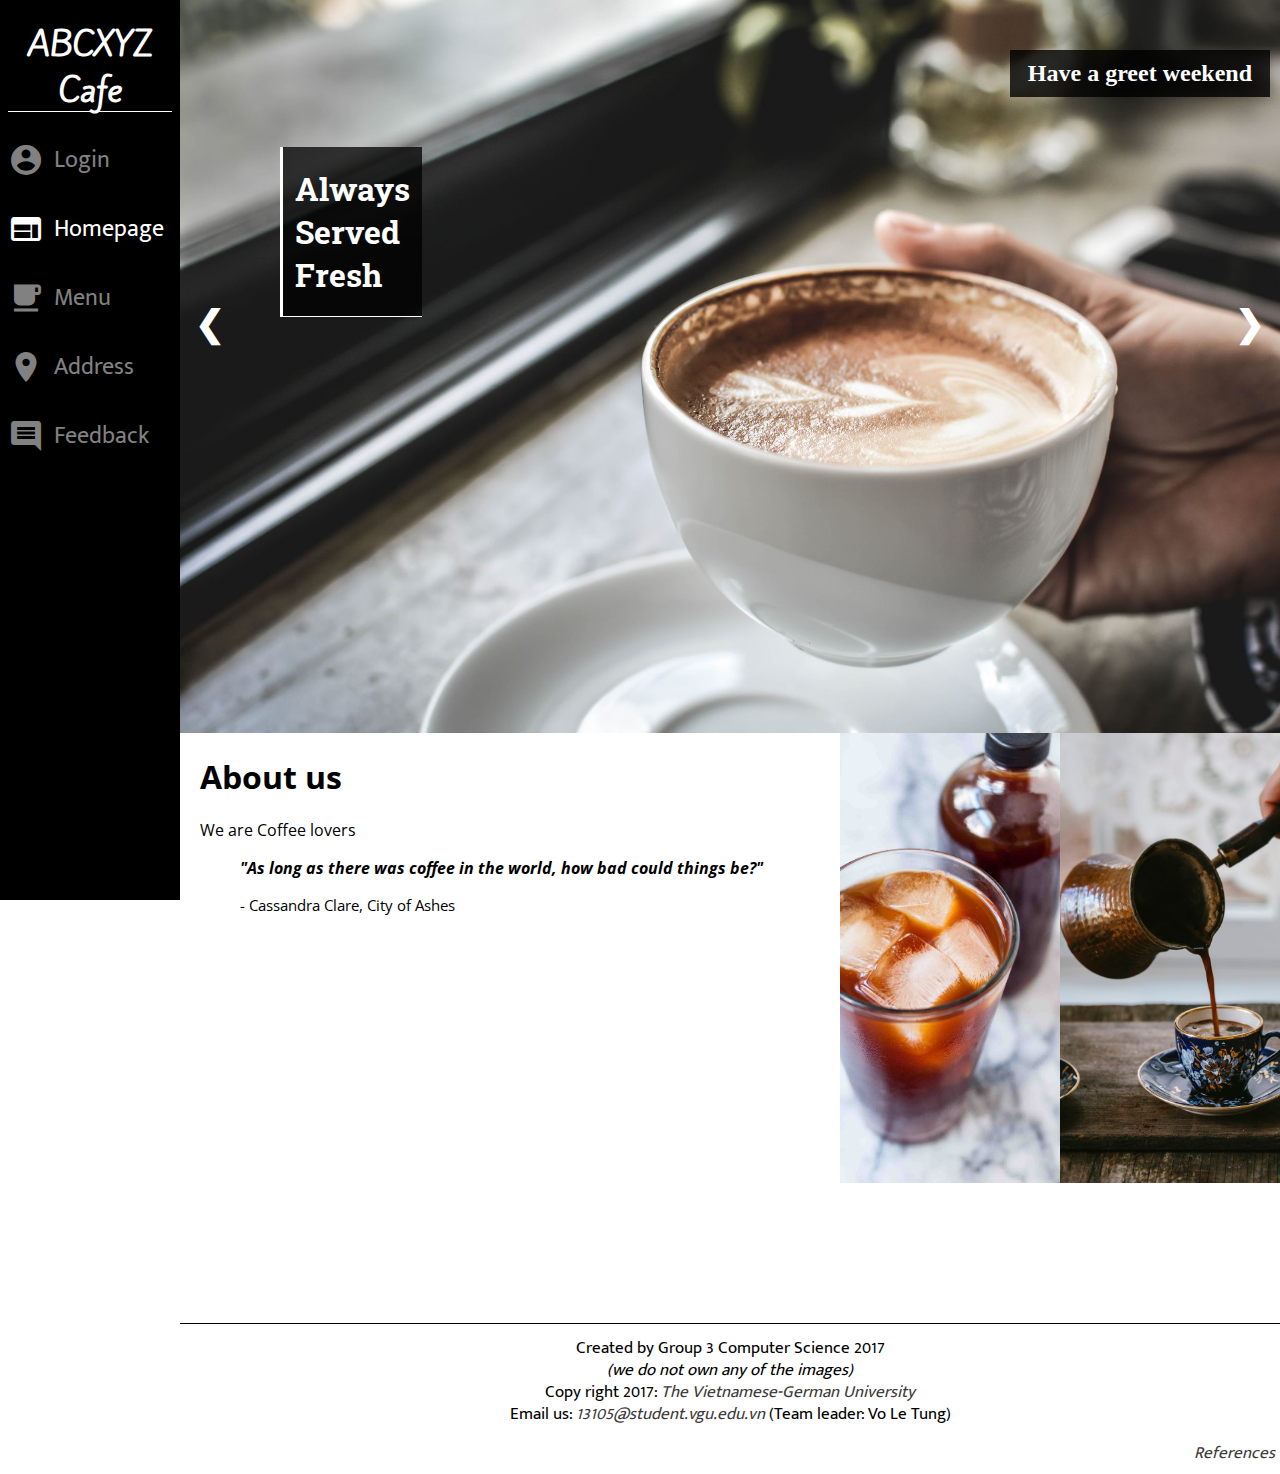
<file: index.html>
<!DOCTYPE HTML PUBLIC "-//W3C//DTD HTML 3.2//EN">
<html>
<head>
    <title>
        Home | ABCXYZ Cafe
    </title>
    <link rel="stylesheet" href="https://fonts.googleapis.com/icon?family=Material+Icons">
    <link rel="stylesheet" href="https://fonts.googleapis.com/css?family=Roboto+Slab|Open+Sans|Kite+One|Mukta+Mahee">
    <link rel="stylesheet" type="text/css" href="css/layout.css">
    <link rel="stylesheet" type="text/css" href="css/index.css">
    <script type="text/javascript" src="js/login-popup.js"></script>
    <script type="text/javascript" src="js/slideshow.js"></script>
    <script type="text/javascript" src="js/greetings.js"></script>
    <script type="text/javascript" src="js/main.js"></script>
</head>
<body>
    <div id="blur-filter"></div>
    <!--Navigation Bar-->
    <div class="navigation-bar">
        <div id="cafe-name">
            <h1>ABCXYZ Cafe</h1>
        </div>
        <div class="navigation-menu-item">
            <a onclick="openLogin()">
                <i class="material-icons">account_circle</i>
                <span>Login</span>
            </a>
        </div>
        <div class="navigation-menu-item" id="now-active">
            <a href="index.html">
                <i class="material-icons">web</i>
                <span>Homepage</span>
            </a>
        </div>
        <div class="navigation-menu-item">
            <a href="menu.html">
                <i class="material-icons">free_breakfast</i>
                <span>Menu</span>
            </a>
        </div>
        <div class="navigation-menu-item">
            <a href="address.html">
                <i class="material-icons">place</i>
                <span>Address</span>
            </a>
        </div>
        <div class="navigation-menu-item">
            <a href="feedback.html">
                <i class="material-icons">comment</i>
                <span>Feedback</span>
            </a>
        </div>
    </div>

    <div class="main-container">
        <!--Login page pop-up-->
        <div id="login-form-container">
            <form action="" method="post" enctype="multimedia/form-data" target="_seft">
                <h1>Log In</h1>
                <div class="input-section">
                    <label><b>Email</b></label>
                    <input class="text-field" type="text" placeholder="Enter Email" name="email" required>
                </div>
                <div class="input-section">
                    <label><b>Password</b></label>
                    <input class="text-field" type="password" placeholder="Enter Password" name="password" required>
                </div>
                <div>
                    <input type="checkbox" checked>
                    <span>Remember me</span>
                </div>
                <table cellspacing="20px">
                    <tr>
                        <td><button class="login-btn" type="submit">Log in</button></td>
                        <td><button class="close-btn" type="button" onclick="closeLogin()">Close</button></td>
                    </tr>
                </table>
            </form>
        </div>
        <!--Three signature drinks slideshow--> 
        <div class="slideshow-container">
            <div class="slide-image-container">
                <img src="img/large-homepage/cappuccino-large.jpg">
                <div id="daily-greetings"></div>
                <div class="caption left-caption">
                    <h1>
                        Always <br>
                        Served <br>
                        Fresh
                    </h1>
                </div>
            </div>
            <div class="slide-image-container">
                <img src="img/large-homepage/ginger-tea.jpg">
                <div class="caption right-caption">
                    <h1>
                        Not <br>
                        Just <br>
                        Coffee
                    </h1>
                </div>
            </div>
            <div class="slide-image-container">
                <img src="img/large-homepage/latte-macchiato.jpg">
                <div class="caption center-caption">
                    <h1>
                        A Modern <br>
                        Twist
                    </h1>
                </div>
            </div>
            <!--Transition buttons-->
            <a class="prevButton" onclick="prevSlide()">&#10094;</a>
            <a class="nextButton" onclick="nextSlide()">&#10095;</a>
        </div>
        <!--Description of the shop-->
        <div class="about-us-container">
            <div class="about-us-left">
                <div class="description-container">
                    <h1>About us</h1>
                    <p>We are Coffee lovers</p>
                    <blockquote>
                        <p><i><b>"As long as there was coffee in the world, how bad could things be?"</b></i></p>
                        <p id="quote">- Cassandra Clare, City of Ashes</p>
                    </blockquote>
                </div>
            </div>
            <div class="about-us-right">
                <div class="about-us-image-container">
                    <img id="cold-brew" src="img/large-homepage/cold-brew.jpg">
                    <img id="turkish" src="img/large-homepage/turkish.jpg">
                </div>
            </div>
        </div>
    </div>
    <!--Footer-->
    <div class="footer">
        <p>Created by Group 3 Computer Science 2017</p>
        <p><i>(we do not own any of the images)</i></p>
        <p>Copy right 2017: <a href="http://www.vgu.edu.vn/" target="_blank">The Vietnamese-German University</a></p>
        <p>Email us: <a href="mailto:13105@student.vgu.edu.vn">13105@student.vgu.edu.vn</a> (Team leader: Vo Le Tung)</p>
        <div class="float-right">
            <p id="last-modified"></p>
            <a href="references.html">References</a>
        </div>
    </div>
</body>
</html>
</file>
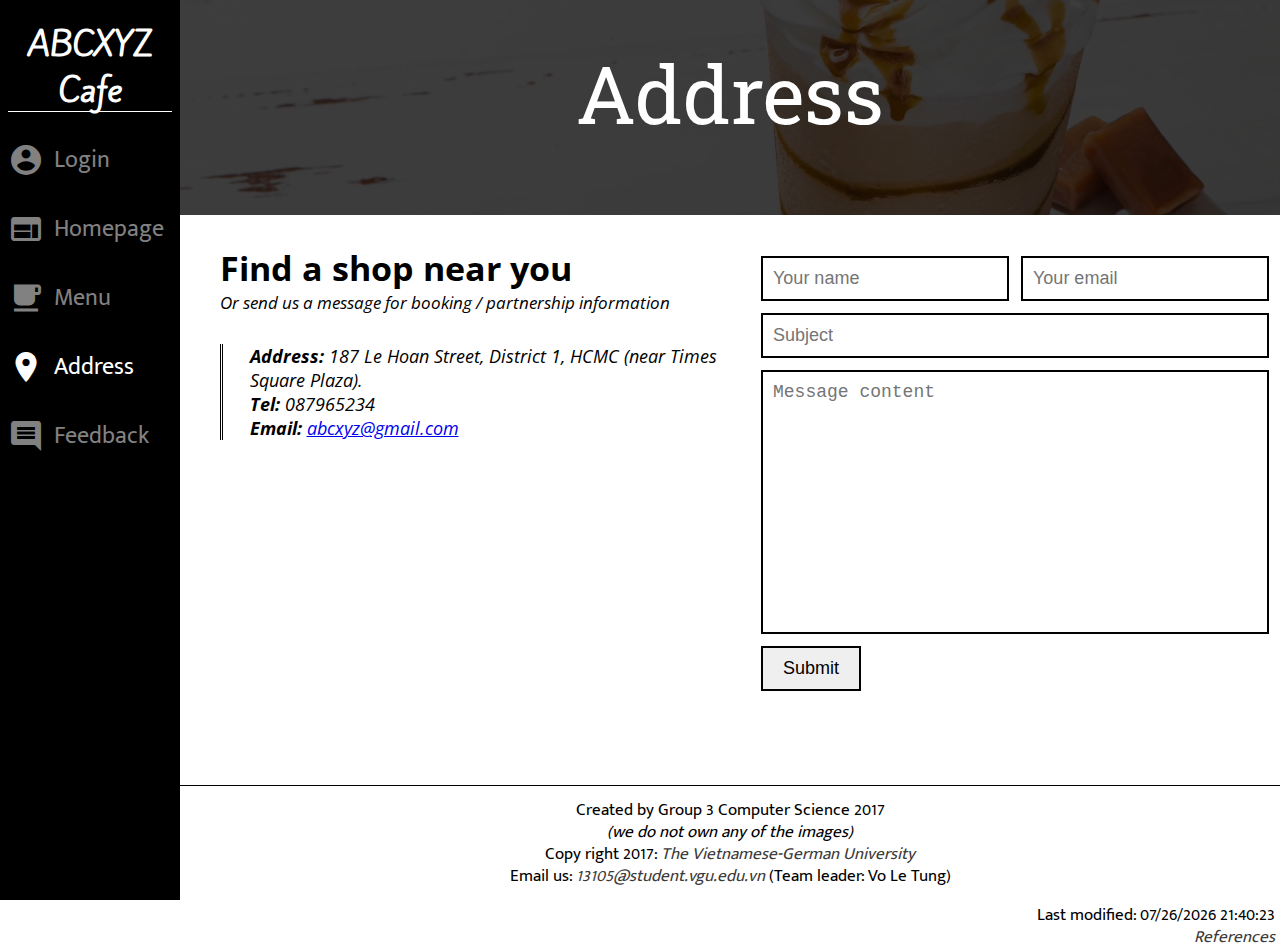
<file: address.html>
<!DOCTYPE HTML PUBLIC "-//W3C//DTD HTML 3.2//EN">
<html>
<head>
    <title>
        Address | ABCXYZ Cafe
    </title>
    <link rel="stylesheet" href="https://fonts.googleapis.com/icon?family=Material+Icons">
    <link rel="stylesheet" href="https://fonts.googleapis.com/css?family=Roboto+Slab|Open+Sans|Kite+One|Mukta+Mahee">
    <link rel="stylesheet" type="text/css" href="css/layout.css">
    <link rel="stylesheet" type="text/css" href="css/address.css">
    <script type="text/javascript" src="js/login-popup.js"></script>
    <script type="text/javascript" src="js/footer.js"></script>
<body>
    <div id="blur-filter"></div>
    <!--Navigation Bar-->
    <div class="navigation-bar">
        <div id="cafe-name">
            <h1>ABCXYZ Cafe</h1>
        </div>
        <div class="navigation-menu-item">
            <a onclick="openLogin()">
                <i class="material-icons">account_circle</i>
                <span>Login</span>
            </a>
        </div>
        <div class="navigation-menu-item">
            <a href="index.html">
                <i class="material-icons">web</i>
                <span>Homepage</span>
            </a>
        </div>
        <div class="navigation-menu-item">
            <a href="menu.html">
                <i class="material-icons">free_breakfast</i>
                <span>Menu</span>
            </a>
        </div>
        <div class="navigation-menu-item" id="now-active">
            <a href="address.html">
                <i class="material-icons">place</i>
                <span>Address</span>
            </a>
        </div>
        <div class="navigation-menu-item">
            <a href="feedback.html">
                <i class="material-icons">comment</i>
                <span>Feedback</span>
            </a>
        </div>
    </div>

    <div class="main-container">
        <!--Login page pop-up-->
        <div id="login-form-container">
            <form action="" method="post" enctype="multimedia/form-data" target="_seft">
                <h1>Log In</h1>
                <div class="input-section">
                    <label><b>Email</b></label>
                    <input class="text-field" type="text" placeholder="Enter Email" name="email" required>
                </div>
                <div class="input-section">
                    <label><b>Password</b></label>
                    <input class="text-field" type="password" placeholder="Enter Password" name="password" required>
                </div>
                <div>
                    <input type="checkbox" checked>
                    <span>Remember me</span>
                </div>
                <table cellspacing="20px">
                    <tr>
                        <td><button class="login-btn" type="submit">Log in</button></td>
                        <td><button class="close-btn" type="button" onclick="closeLogin()">Close</button></td>
                    </tr>
                </table>
            </form>
        </div>
        <!--heading image and page name-->
        <div class="header">
            <div class="header-image-container">
                <img src="img/large-homepage/caramel-ice-blended-cropped.jpg">
                <div class="text-overlay">
                    <p id="text-on-top">Address</p>
                </div>
            </div>
        </div>
        <div class="contact-address-container">
            <!--Address-->
            <div class="address-container">
                <p class="title">Find a shop near you</p>
                <p class="sub-title">Or send us a message for booking / partnership information</p>
                <address class="address-information">
                    <b>Address:</b> 187 Le Hoan Street, District 1, HCMC (near Times Square Plaza). <br>
                    <b>Tel:</b> 087965234 <br>
                    <b>Email:</b> <a href="mailto:abcxyz@gmail.com">abcxyz@gmail.com</a>
                </address>
            </div>
            <!--Contact form-->
            <div class="contact-form-container">
                <form method="post" action="mailto:abcxyz@gmail.com" enctype="text/plain">
                    <table cellspacing="10px">
                        <tbody>
                            <tr>
                                <td><input class="form-content" type="text" name="customer-name" placeholder="Your name" required></td>
                                <td><input class="form-content" type="email" name="customer-email" placeholder="Your email" required></td>
                            </tr>
                            <tr>
                                <td colspan="2"><input class="form-content" type="text" name="customer-subject" placeholder="Subject" required></td>
                            </tr>
                            <tr>
                                <td colspan="2">
                                    <textarea cols="14" rows="12" id="message-content" name="customer-message" placeholder="Message content" required></textarea>
                                </td>
                            </tr>
                            <tr>
                                <td><input id="submit-button" type="submit" name="submit-button" value="Submit"></td>
                            </tr>
                        </tbody>
                    </table>
                </form>
            </div>
        </div>
    </div>
    <div class="footer">
        <p>Created by Group 3 Computer Science 2017</p>
        <p><i>(we do not own any of the images)</i></p>
        <p>Copy right 2017: <a href="http://www.vgu.edu.vn/" target="_blank">The Vietnamese-German University</a></p>
        <p>Email us: <a href="mailto:13105@student.vgu.edu.vn">13105@student.vgu.edu.vn</a> (Team leader: Vo Le Tung)</p>
        <div class="float-right">
            <p id="last-modified"></p>
            <a href="references.html">References</a>
        </div>
    </div>
</body>
</html>
</file>
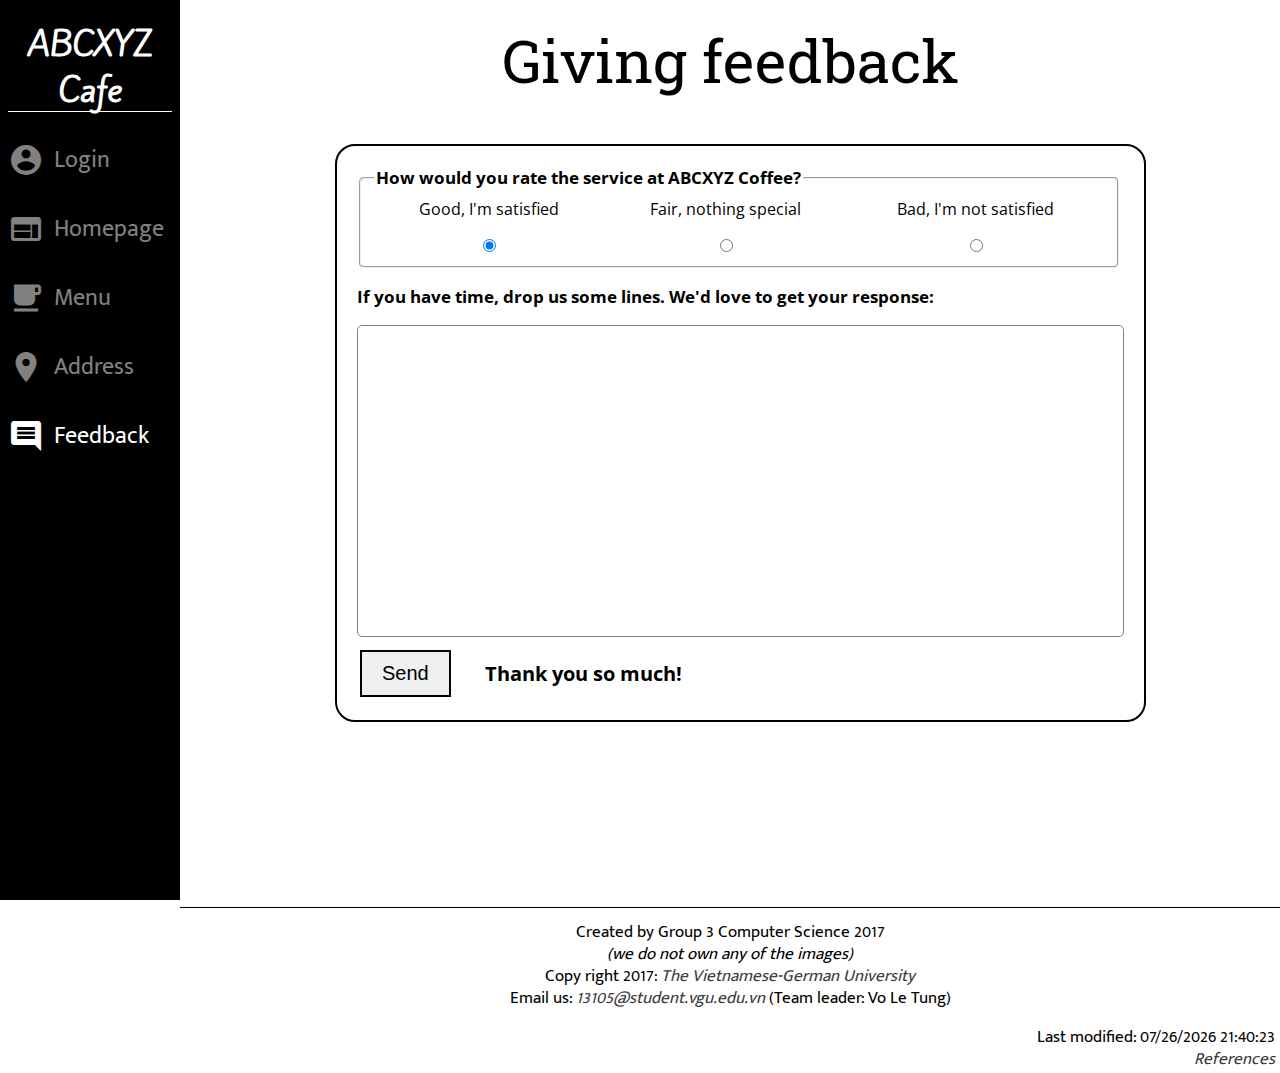
<file: feedback.html>
<!DOCTYPE HTML PUBLIC "-//W3C//DTD HTML 3.2//EN">
<html>
<head>
    <title>
        Home | ABCXYZ Cafe
    </title>
    <link rel="stylesheet" href="https://fonts.googleapis.com/icon?family=Material+Icons">
    <link rel="stylesheet" href="https://fonts.googleapis.com/css?family=Roboto+Slab|Open+Sans|Kite+One|Mukta+Mahee">
    <link rel="stylesheet" type="text/css" href="css/feedback.css">
    <link rel="stylesheet" type="text/css" href="css/layout.css">
    <script type="text/javascript" src="js/login-popup.js"></script>
    <script type="text/javascript" src="js/footer.js"></script>
</head>
<body>
    <div id="blur-filter"></div>
    <!--Navigation bar-->
    <div class="navigation-bar">
        <div id="cafe-name">
            <h1>ABCXYZ Cafe</h1>
        </div>
        <div class="navigation-menu-item">
            <a onclick="openLogin()">
                <i class="material-icons">account_circle</i>
                <span>Login</span>
            </a>
        </div>
        <div class="navigation-menu-item">
            <a href="index.html">
                <i class="material-icons">web</i>
                <span>Homepage</span>
            </a>
        </div>
        <div class="navigation-menu-item">
            <a href="menu.html">
                <i class="material-icons">free_breakfast</i>
                <span>Menu</span>
            </a>
        </div>
        <div class="navigation-menu-item">
            <a href="address.html">
                <i class="material-icons">place</i>
                <span>Address</span>
            </a>
        </div>
        <div class="navigation-menu-item" id="now-active">
            <a href="feedback.html">
                <i class="material-icons">comment</i>
                <span>Feedback</span>
            </a>
        </div>
    </div>
    
    <div class="main-container">
        <!--Login page pop-up-->
        <div id="login-form-container">
            <form action="" method="post" enctype="multimedia/form-data" target="_seft">
                <h1>Log In</h1>
                <div class="input-section">
                    <label><b>Email</b></label>
                    <input class="text-field" type="text" placeholder="Enter Email" name="email" required>
                </div>
                <div class="input-section">
                    <label><b>Password</b></label>
                    <input class="text-field" type="password" placeholder="Enter Password" name="password" required>
                </div>
                <div>
                    <input type="checkbox" checked>
                    <span>Remember me</span>
                </div>
                <table cellspacing="20px">
                    <tr>
                        <td><button class="login-btn" type="submit">Log in</button></td>
                        <td><button class="close-btn" type="button" onclick="closeLogin()">Close</button></td>
                    </tr>
                </table>
            </form>
        </div>
        <!--Feedback main page-->
        <div id="page-name">Giving feedback</div>
        <div class="feedback-form-container">
            <form class="feedback-form" action="mailto:abcxyz.cafe@gmail.com" method="post" enctype="multipart/form-data" target="_self">
                <div class="form-main-content">
                    <fieldset>
                        <legend><b>How would you rate the service at ABCXYZ Coffee?</b></legend>
                        <table width="100%">
                            <tr>
                                <td align="center"><p>Good, I'm satisfied</p><input type="radio" name="satis" value="Good" checked></td>
                                <td align="center"><p>Fair, nothing special</p><input type="radio" name="satis" value="Fair"></td>
                                <td align="center"><p>Bad, I'm not satisfied</p><input type="radio" name="satis" value="Bad"></td>
                            </tr>
                        </table>
                    </fieldset>
                    <p><b>If you have time, drop us some lines. We'd love to get your response:</b></p>
                    <textarea cols="97" rows="15" maxlength="1000" style="resize: none;"></textarea>
                    <table id="send-thank-container">
                        <tr>
                            <td><input type="submit" name="send" value="Send"></td>
                            <td><div id="thank"><b>Thank you so much!</b></div></td>
                        </tr>
                    </table>
                </div>
            </form>
        </div>
    </div>
    <!--Footer-->
    <div class="footer">
        <p>Created by Group 3 Computer Science 2017</p>
        <p><i>(we do not own any of the images)</i></p>
        <p>Copy right 2017: <a href="http://www.vgu.edu.vn/" target="_blank">The Vietnamese-German University</a></p>
        <p>Email us: <a href="mailto:13105@student.vgu.edu.vn">13105@student.vgu.edu.vn</a> (Team leader: Vo Le Tung)</p>
        <div class="float-right">
            <p id="last-modified"></p>
            <a href="references.html">References</a>
        </div>
    </div>
</body>
</html>
</file>
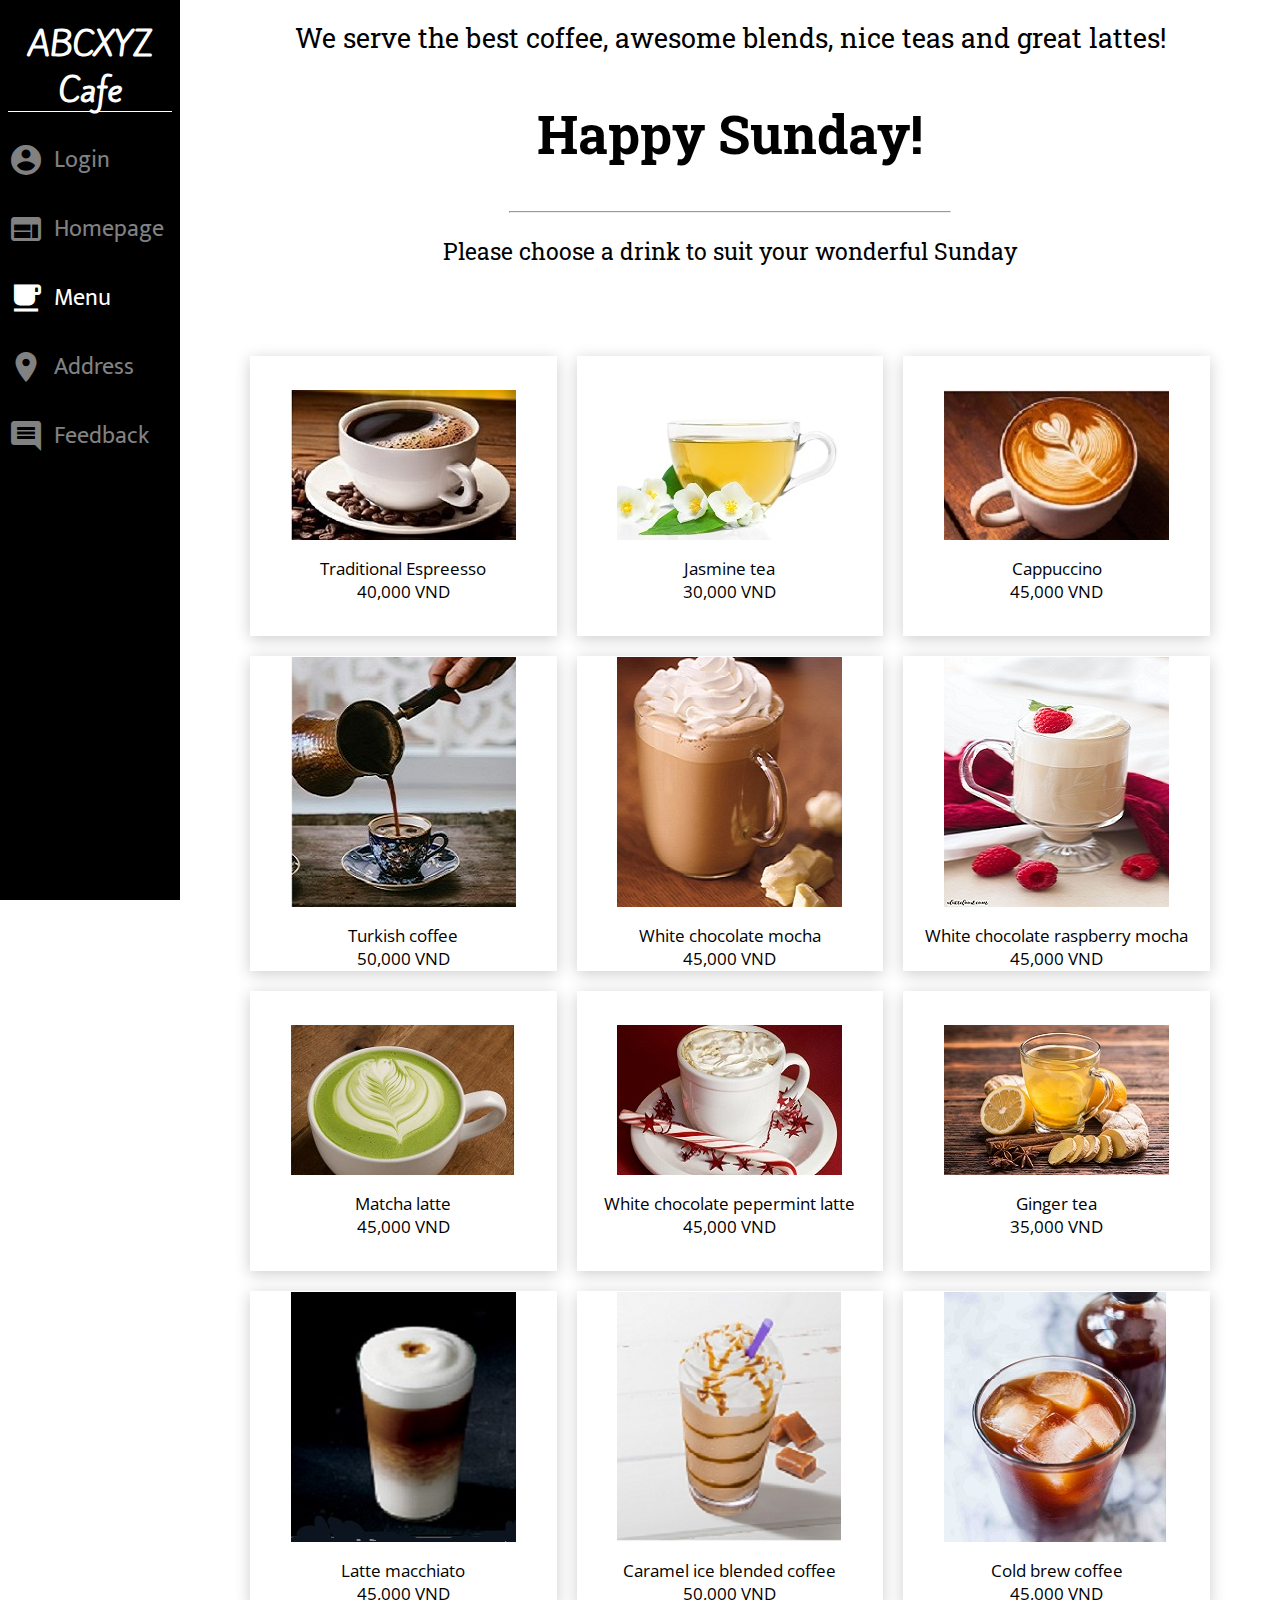
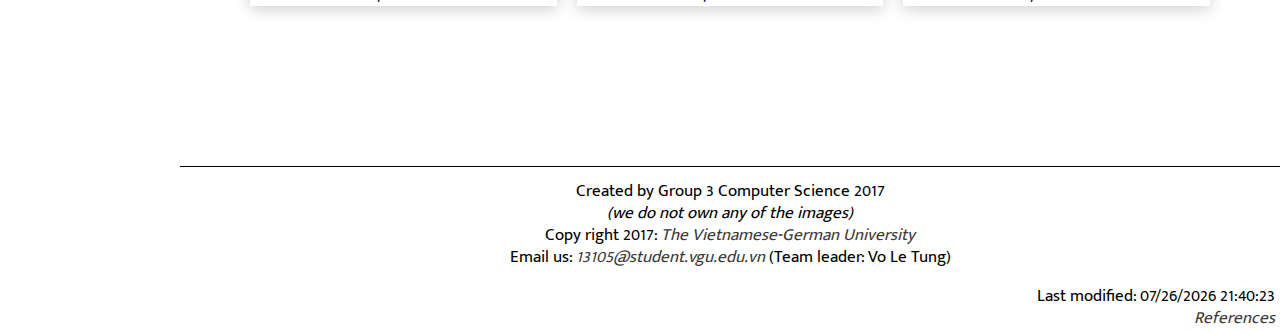
<file: menu.html>
<!DOCTYPE HTML PUBLIC "-//W3C//DTD HTML 3.2//EN">
<html>
<head>
    <title>
        Menu | ABCXYZ Cafe
    </title>
    <link rel="stylesheet" href="https://fonts.googleapis.com/icon?family=Material+Icons">
    <link rel="stylesheet" href="https://fonts.googleapis.com/css?family=Roboto+Slab|Open+Sans|Kite+One|Mukta+Mahee">
    <link rel="stylesheet" type="text/css" href="css/layout.css">
    <link rel="stylesheet" type="text/css" href="css/menu.css">
    <script type="text/javascript" src="js/login-popup.js"></script>
    <script type="text/javascript" src="js/menu.js"></script>
</head>
<body>
    <div id="blur-filter"></div>
    <!--Navigaton bar-->
    <div class="navigation-bar">
        <div id="cafe-name">
            <h1>ABCXYZ Cafe</h1>
        </div>
        <div class="navigation-menu-item">
            <a onclick="openLogin()">
                <i class="material-icons">account_circle</i>
                <span>Login</span>
            </a>
        </div>
        <div class="navigation-menu-item">
            <a href="index.html">
                <i class="material-icons">web</i>
                <span>Homepage</span>
            </a>
        </div>
        <div class="navigation-menu-item" id="now-active">
            <a href="menu.html">
                <i class="material-icons">free_breakfast</i>
                <span>Menu</span>
            </a>
        </div>
        <div class="navigation-menu-item">
            <a href="address.html">
                <i class="material-icons">place</i>
                <span>Address</span>
            </a>
        </div>
        <div class="navigation-menu-item">
            <a href="feedback.html">
                <i class="material-icons">comment</i>
                <span>Feedback</span>
            </a>
        </div>
    </div>

    <div class="main-container">
        <!--Login page pop-up-->
        <div id="login-form-container">
            <form action="" method="post" enctype="multimedia/form-data" target="_seft">
                <h1>Log In</h1>
                <div class="input-section">
                    <label><b>Email</b></label>
                    <input class="text-field" type="text" placeholder="Enter Email" name="email" required>
                </div>
                <div class="input-section">
                    <label><b>Password</b></label>
                    <input class="text-field" type="password" placeholder="Enter Password" name="password" required>
                </div>
                <div>
                    <input type="checkbox" checked>
                    <span>Remember me</span>
                </div>
                <table cellspacing="20px">
                    <tr>
                        <td><button class="login-btn" type="submit">Log in</button></td>
                        <td><button class="close-btn" type="button" onclick="closeLogin()">Close</button></td>
                    </tr>
                </table>
            </form>
        </div>
        <!--Greeting-->
        <p class="page-greeting">
            We serve the best coffee, awesome blends, nice teas and great lattes!
        </p>
        <p class="page-greeting"></p>
        <p id="heading1" class="page-greeting"></p>
        <hr width="40%">
        <p id="heading2" class="page-greeting"></p>
        <!--Menu of the cafe shop-->
        <table id="drink-menu" align="center" cellspacing="20px">
            <tr>
                <td>
                    <img src="img/small-menu/coffee.jpg"><br>
                    <p>Traditional Espreesso<br>40,000 VND</p>
                </td>
                <td>
                    <img src="img/small-menu/jasmine-tea.jpg"><br>
                    <p>Jasmine tea<br>30,000 VND</p>
                </td>
                <td>
                    <img src="img/small-menu/cappuccino.jpg"><br>
                    <p>Cappuccino<br>45,000 VND</p>
                </td>
            </tr>
            <tr>
                <td>
                    <img src="img/small-menu/turkish.jpg"><br>
                    <p>Turkish coffee<br>50,000 VND</p>
                </td>
                <td>
                    <img src="img/small-menu/white-choco-mocha.jpg"><br>
                    <p>White chocolate mocha<br>45,000 VND</p>
                </td>
                <td>
                    <img src="img/small-menu/white-choco-rasp-vanilla-latte.jpg"><br>
                    <p>White chocolate raspberry mocha<br>45,000 VND</p>
                </td>
            </tr>
            <tr>
                <td>
                    <img src="img/small-menu/matcha-latte.jpg"><br>
                    <p>Matcha latte<br>45,000 VND</p>
                </td>
                <td>
                    <img src="img/small-menu/white-choco-pepermint-latte.jpg"><br>
                    <p>White chocolate pepermint latte<br>45,000 VND</p>
                </td>
                <td>
                    <img src="img/small-menu/ginger-tea.jpg"><br>
                    <p>Ginger tea<br>35,000 VND</p>
                </td>
            </tr>
            <tr>
                <td>
                    <img src="img/small-menu/latte-macchiato.jpg"><br>
                    <p>Latte macchiato<br>45,000 VND</p>
                </td>
                <td>
                    <img src="img/small-menu/caramel-ice-blended.jpg"><br>
                    <p>Caramel ice blended coffee<br>50,000 VND</p>
                </td>
                <td>
                    <img src="img/small-menu/cold-brew.jpg"><br>
                    <p>Cold brew coffee<br>45,000 VND</p>
                </td>
            </tr>
        </table>
    </div>
    <!--Footer-->
    <div class="footer">
        <p>Created by Group 3 Computer Science 2017</p>
        <p><i>(we do not own any of the images)</i></p>
        <p>Copy right 2017: <a href="http://www.vgu.edu.vn/" target="_blank">The Vietnamese-German University</a></p>
        <p>Email us: <a href="mailto:13105@student.vgu.edu.vn">13105@student.vgu.edu.vn</a> (Team leader: Vo Le Tung)</p>
        <div class="float-right">
            <p id="last-modified"></p>
            <a href="references.html">References</a>
        </div>
    </div>
</body>
</html>
</file>
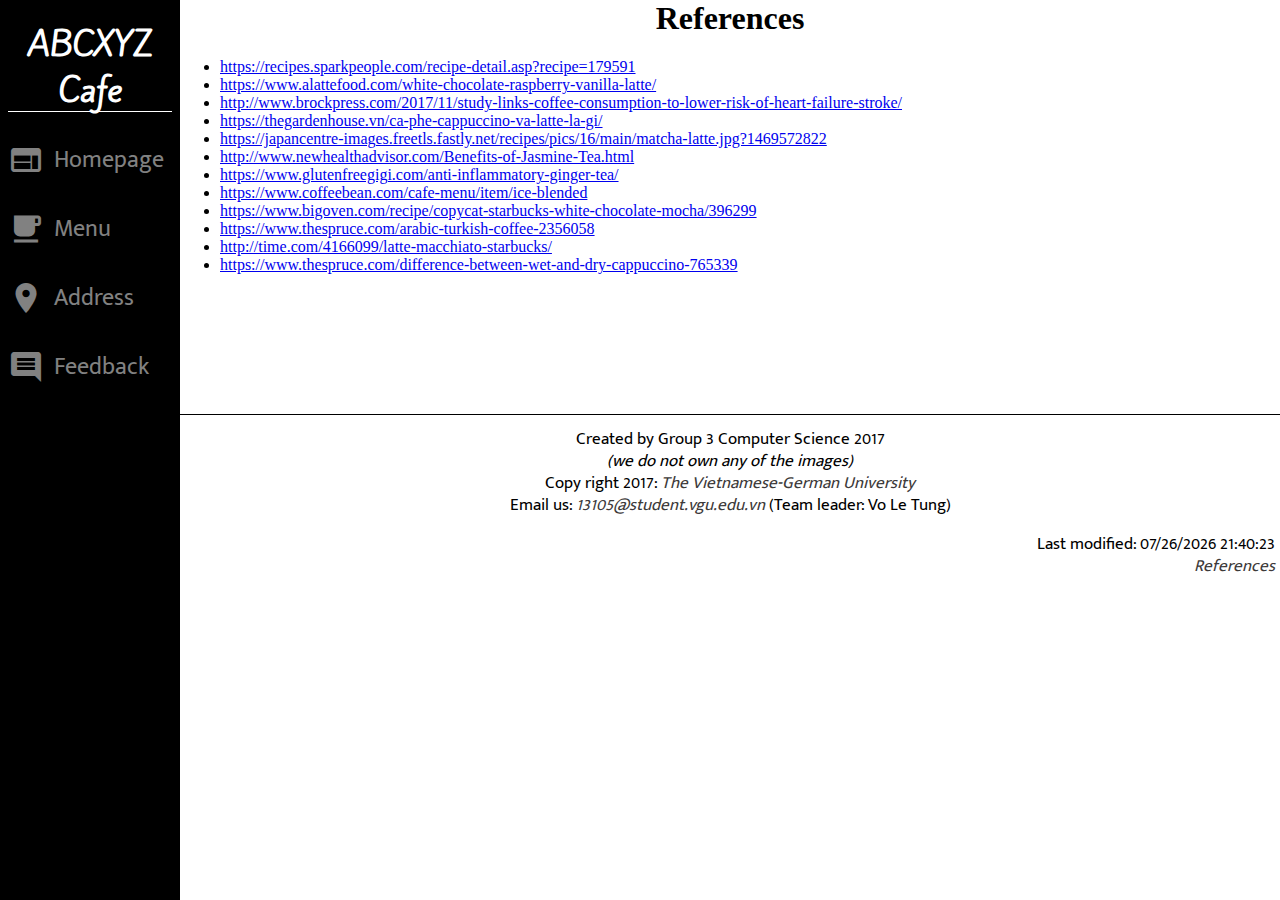
<file: references.html>
<!DOCTYPE HTML PUBLIC "-//W3C//DTD HTML 3.2//EN">
<html>
<head>
    <title>
        Home | ABCXYZ Cafe
    </title>
    <link rel="stylesheet" href="https://fonts.googleapis.com/icon?family=Material+Icons">
    <link rel="stylesheet" href="https://fonts.googleapis.com/css?family=Roboto+Slab|Open+Sans|Kite+One|Mukta+Mahee">
    <link rel="stylesheet" type="text/css" href="css/layout.css">
    <script type="text/javascript" src="js/references.js"></script>
</head>
<body>
    <div id="blur-filter"></div>
    <!--Navigation Bar-->
    <div class="navigation-bar">
        <div id="cafe-name">
            <h1>ABCXYZ Cafe</h1>
        </div>
        <div class="navigation-menu-item">
            <a href="index.html">
                <i class="material-icons">web</i>
                <span>Homepage</span>
            </a>
        </div>
        <div class="navigation-menu-item">
            <a href="menu.html">
                <i class="material-icons">free_breakfast</i>
                <span>Menu</span>
            </a>
        </div>
        <div class="navigation-menu-item">
            <a href="address.html">
                <i class="material-icons">place</i>
                <span>Address</span>
            </a>
        </div>
        <div class="navigation-menu-item">
            <a href="feedback.html">
                <i class="material-icons">comment</i>
                <span>Feedback</span>
            </a>
        </div>
    </div>

    <div class="main-container">
        <h1 align="center">References</h1>
        <ul>
                <li><a href="https://recipes.sparkpeople.com/recipe-detail.asp?recipe=179591">https://recipes.sparkpeople.com/recipe-detail.asp?recipe=179591</a></li>
            <li><a href="https://www.alattefood.com/white-chocolate-raspberry-vanilla-latte/">https://www.alattefood.com/white-chocolate-raspberry-vanilla-latte/</a></li>
            <li><a href="http://www.brockpress.com/2017/11/study-links-coffee-consumption-to-lower-risk-of-heart-failure-stroke/">http://www.brockpress.com/2017/11/study-links-coffee-consumption-to-lower-risk-of-heart-failure-stroke/</a></li>
            <li><a href="https://thegardenhouse.vn/ca-phe-cappuccino-va-latte-la-gi/">https://thegardenhouse.vn/ca-phe-cappuccino-va-latte-la-gi/</a></li>
            <li><a href="https://japancentre-images.freetls.fastly.net/recipes/pics/16/main/matcha-latte.jpg?1469572822">https://japancentre-images.freetls.fastly.net/recipes/pics/16/main/matcha-latte.jpg?1469572822</a></li>
            <li><a href="http://www.newhealthadvisor.com/Benefits-of-Jasmine-Tea.html">http://www.newhealthadvisor.com/Benefits-of-Jasmine-Tea.html</a></li>
            <li><a href="https://www.glutenfreegigi.com/anti-inflammatory-ginger-tea/">https://www.glutenfreegigi.com/anti-inflammatory-ginger-tea/</a></li>
            <li><a href="https://www.coffeebean.com/cafe-menu/item/ice-blended">https://www.coffeebean.com/cafe-menu/item/ice-blended</a></li>
            <li><a href="https://www.bigoven.com/recipe/copycat-starbucks-white-chocolate-mocha/396299">https://www.bigoven.com/recipe/copycat-starbucks-white-chocolate-mocha/396299</a></li>
            <li><a href="https://www.thespruce.com/arabic-turkish-coffee-2356058">https://www.thespruce.com/arabic-turkish-coffee-2356058</a></li>
            <li><a href="http://time.com/4166099/latte-macchiato-starbucks/">http://time.com/4166099/latte-macchiato-starbucks/</a></li>
            <li><a href="https://www.thespruce.com/difference-between-wet-and-dry-cappuccino-765339">https://www.thespruce.com/difference-between-wet-and-dry-cappuccino-765339</a></li>
        </ul>
    </div>
    <!--Footer-->
    <div class="footer">
        <p>Created by Group 3 Computer Science 2017</p>
        <p><i>(we do not own any of the images)</i></p>
        <p>Copy right 2017: <a href="http://www.vgu.edu.vn/" target="_blank">The Vietnamese-German University</a></p>
        <p>Email us: <a href="mailto:13105@student.vgu.edu.vn">13105@student.vgu.edu.vn</a> (Team leader: Vo Le Tung)</p>
        <div class="float-right">
            <p id="last-modified"></p>
            <a href="references.html">References</a>
        </div>
    </div>
</body>
</html>
</file>
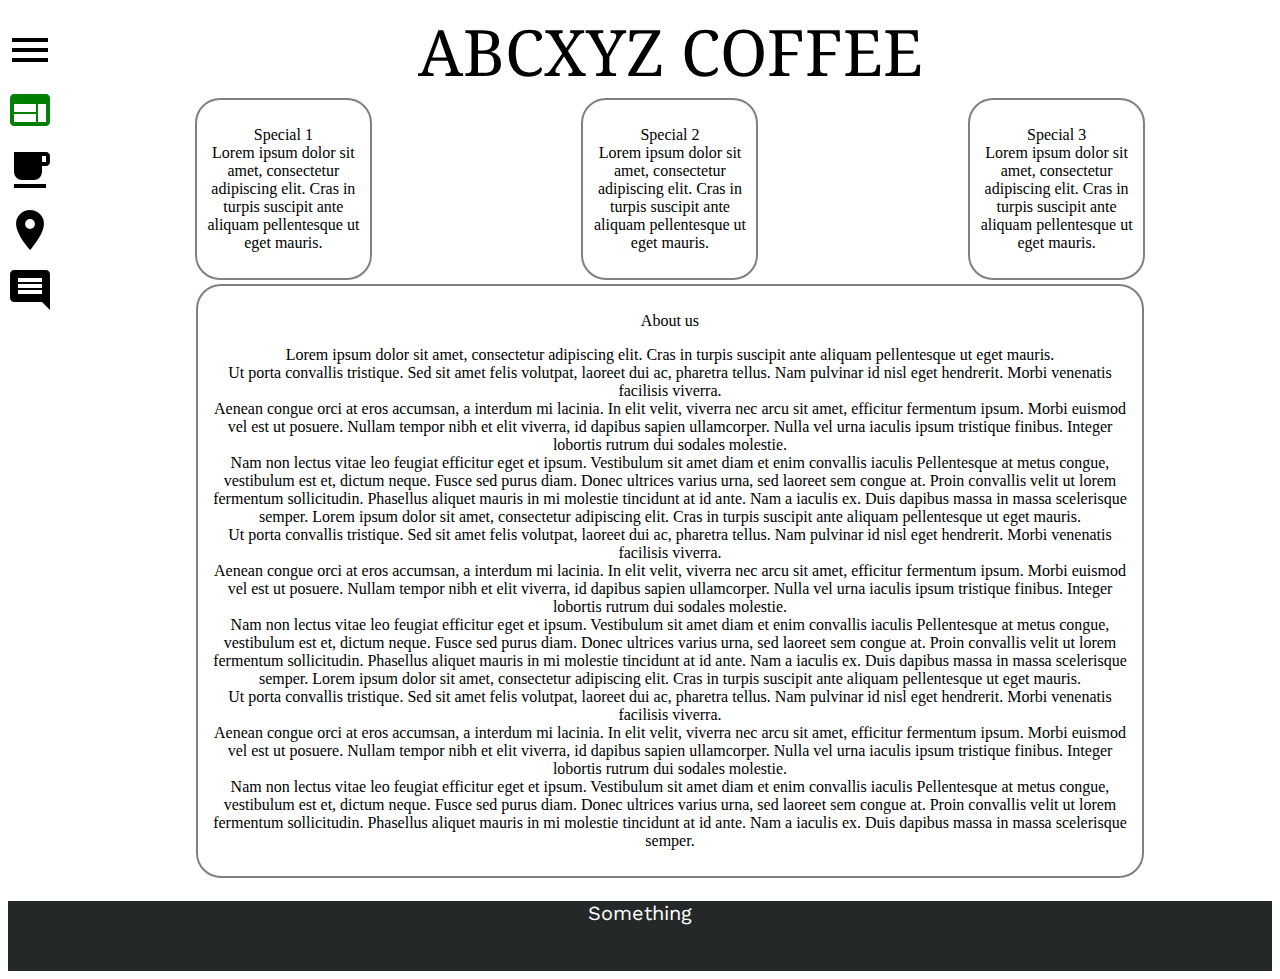
<file: Layout/layout.html>
<!DOCTYPE HTML PUBLIC "-//W3C//DTD HTML 3.2//EN">
<html>
    <head>
        <title>ABCXYZ Coffee prototype 2</title>
        <meta name="viewport" content="width=device-width, initial-scale=1.0">
        <link rel="stylesheet" href="https://fonts.googleapis.com/icon?family=Material+Icons">
        <link href="https://fonts.googleapis.com/css?family=Noto+Serif|Work+Sans" rel="stylesheet">
        <link rel="stylesheet" type="text/css" href="style.css">
    </head>
    <body>
        <div class="navbar">
            <i class="material-icons"><a href="#">menu</a></i>
            <i class="material-icons"><a class="active" href="#">web</a></i>
            <i class="material-icons"><a href="#">free_breakfast</a></i>
            <i class="material-icons"><a href="#">place</a></i>
            <i class="material-icons"><a href="#">comment</a></i>
        </div>
        <div class="page">
            <div class="header">
                ABCXYZ COFFEE
            </div>
            <table align="center">
                <tr>
                    <td align="center">
                        <div class="spec">
                            <p>Special 1
                                <br/> Lorem ipsum dolor sit amet, consectetur adipiscing elit. Cras in turpis suscipit ante aliquam pellentesque
                                ut eget mauris.
                            </p>
                        </div>
                    </td>
                    <td align="center">
                    </div>
                    <div class="spec">
                        <p>Special 2
                            <br/> Lorem ipsum dolor sit amet, consectetur adipiscing elit. Cras in turpis suscipit ante aliquam pellentesque
                            ut eget mauris.
                        </p>
                    </div>
                </td>
                <td align="center">
                    <div class="spec">
                        <p>Special 3
                            <br/> Lorem ipsum dolor sit amet, consectetur adipiscing elit. Cras in turpis suscipit ante aliquam pellentesque
                            ut eget mauris.
                        </p>
                    </div>
                </td>
            </tr>
            <tr>
                <td colspan="3" align="center">
                    <div class="overview">
                        <p>About us</p>
                        <p> Lorem ipsum dolor sit amet, consectetur adipiscing elit. Cras in turpis suscipit ante aliquam pellentesque
                            ut eget mauris.
                            <br> Ut porta convallis tristique. Sed sit amet felis volutpat, laoreet dui ac, pharetra tellus. Nam pulvinar
                            id nisl eget hendrerit. Morbi venenatis facilisis viverra.
                            <br> Aenean congue orci at eros accumsan, a interdum mi lacinia. In elit velit, viverra nec arcu sit amet,
                            efficitur fermentum ipsum. Morbi euismod vel est ut posuere. Nullam tempor nibh et elit viverra, id dapibus
                            sapien ullamcorper. Nulla vel urna iaculis ipsum tristique finibus. Integer lobortis rutrum dui sodales
                            molestie.
                            <br> Nam non lectus vitae leo feugiat efficitur eget et ipsum. Vestibulum sit amet diam et enim convallis
                            iaculis Pellentesque at metus congue, vestibulum est et, dictum neque. Fusce sed purus diam. Donec ultrices
                            varius urna, sed laoreet sem congue at. Proin convallis velit ut lorem fermentum sollicitudin. Phasellus
                            aliquet mauris in mi molestie tincidunt at id ante. Nam a iaculis ex. Duis dapibus massa in massa scelerisque
                            semper. Lorem ipsum dolor sit amet, consectetur adipiscing elit. Cras in turpis suscipit ante aliquam
                            pellentesque ut eget mauris.
                            <br> Ut porta convallis tristique. Sed sit amet felis volutpat, laoreet dui ac, pharetra tellus. Nam pulvinar
                            id nisl eget hendrerit. Morbi venenatis facilisis viverra.
                            <br> Aenean congue orci at eros accumsan, a interdum mi lacinia. In elit velit, viverra nec arcu sit amet,
                            efficitur fermentum ipsum. Morbi euismod vel est ut posuere. Nullam tempor nibh et elit viverra, id dapibus
                            sapien ullamcorper. Nulla vel urna iaculis ipsum tristique finibus. Integer lobortis rutrum dui sodales
                            molestie.
                            <br> Nam non lectus vitae leo feugiat efficitur eget et ipsum. Vestibulum sit amet diam et enim convallis
                            iaculis Pellentesque at metus congue, vestibulum est et, dictum neque. Fusce sed purus diam. Donec ultrices
                            varius urna, sed laoreet sem congue at. Proin convallis velit ut lorem fermentum sollicitudin. Phasellus
                            aliquet mauris in mi molestie tincidunt at id ante. Nam a iaculis ex. Duis dapibus massa in massa scelerisque
                            semper. Lorem ipsum dolor sit amet, consectetur adipiscing elit. Cras in turpis suscipit ante aliquam
                            pellentesque ut eget mauris.
                            <br> Ut porta convallis tristique. Sed sit amet felis volutpat, laoreet dui ac, pharetra tellus. Nam pulvinar
                            id nisl eget hendrerit. Morbi venenatis facilisis viverra.
                            <br> Aenean congue orci at eros accumsan, a interdum mi lacinia. In elit velit, viverra nec arcu sit amet,
                            efficitur fermentum ipsum. Morbi euismod vel est ut posuere. Nullam tempor nibh et elit viverra, id dapibus
                            sapien ullamcorper. Nulla vel urna iaculis ipsum tristique finibus. Integer lobortis rutrum dui sodales
                            molestie.
                            <br> Nam non lectus vitae leo feugiat efficitur eget et ipsum. Vestibulum sit amet diam et enim convallis
                            iaculis Pellentesque at metus congue, vestibulum est et, dictum neque. Fusce sed purus diam. Donec ultrices
                            varius urna, sed laoreet sem congue at. Proin convallis velit ut lorem fermentum sollicitudin. Phasellus
                            aliquet mauris in mi molestie tincidunt at id ante. Nam a iaculis ex. Duis dapibus massa in massa scelerisque
                            semper.
                        </p>
                    </div>
                </td>
            </tr>
        </table>
    </div>
    <div class="footer">
        <p>Something</p>
    </div>
</body>
</html>
</file>
<file: css/layout.css>
body {
    margin: 0;
}

#cafe-name{
    padding: 0 8px;
}
    #cafe-name h1 {
        height: 90px;
        color: white;
        text-align: center;
        border-bottom: solid 1px;
        font-family: Kite One;
    }
/*Navigation bar*/
.navigation-bar {
    background-color: black;
    height: 100%;
    width: 180px;
    top: 0;
    left: 0;
    position: fixed;
    z-index: 1;
}
.navigation-bar a {
    text-decoration: none;
    font-family: Mukta Mahee;
}
.navigation-bar span {
    font-size: 24px;
    color: #818181;
    line-height: 36px;
    float: left;
}
.material-icons {
    font-size: 36px;
    color: #818181;
    float: left;
    margin-right: 10px
}
.navigation-menu-item {
    height: 36px;
    padding: 8px;
    margin: 17px 0;
}
.navigation-menu-item:hover span,
.navigation-menu-item:hover .material-icons {
    color: white;
    cursor: pointer;
}

.main-container {
    margin-left: 180px;
    margin-bottom: 140px;
    min-width: 600px;
}
/*make the background of recent page darker but still transparent when opening login pop-up*/
#blur-filter { 
    display: none;
    background-color: rgba(0,0,0,0.8); 
    position: fixed;
    top: 0;
    bottom: 0;
    left: 0;
    right: 0;
    margin: 0;
    width: 100%;
    height: 100%;
    z-index: 1;
}
/*login page pop-up*/
#login-form-container {
    display: none;
    background-color: white;
    padding: 10px 30px;
    width: 400px;
    height: 400px;
    top: 10%;
    left: 40%;
    position: fixed;
    z-index: 1;
    border: solid 2px;
    font-family: Open Sans;
}
    #login-form-container .input-section {
        margin-bottom: 20px;
    }
    #login-form-container label, span {
        font-size: 20px;
    }
    #login-form-container .text-field {
        width: 100%;
        font-size: 17px;
        padding: 10px;
        border: solid 1px;
    }
    #login-form-container input[type=checkbox]{
        width: 20px;
        height: 20px;
    }
    #login-form-container table {
        width: 100%;
    }
    #login-form-container table td {
        width: 50%;
    }
    .login-btn, .close-btn {
        padding: 10px 20px;
        cursor: pointer;
        font-size: 18px;
        border: 1px solid;
        width: 100%;
    }
    .login-btn:hover, .close-btn:hover {
        color: white;
        background-color: #4E342E;
    }
/*footer*/
.footer {
    height: 140px;
    margin: 100 0 0 180;
    border-top: 1px solid black; 
    padding: 5px;
    font-family: Mukta Mahee;
    font-size: 17px;
    line-height: 5px;
    text-align: center;
}
    .footer a {
        text-decoration-line: none;
        font-style: italic;
        color: #3d3a3a;
    }
    .footer a:visited {
        color: #3d3a3a ;
    }
    .footer .float-right {
        float: right;
        text-align: right;
    }
</file>
<file: css/index.css>
/*show the active page at the moment*/
#now-active.navigation-menu-item .material-icons {
    color: white;
}
    #now-active.navigation-menu-item span {
        color: white;
    }
/*daily greeting*/
#daily-greetings{
    background-color: rgb(0, 0, 0, 0.8);
    position: absolute;
    padding: 10px 18px;
    top: 50px;
    right: 10px;
}
    #daily-greetings h2{
        color: white;
        margin: 0px;
    }

.header {
    height: 92px;
    width: 100%;
}
    .header h2 {
        text-align: center;
        padding: 0 20px;
    }
/*images of signature products*/
.slideshow-container{
    position: relative;
}

.slide-image-container {
    width: 100%;
    background-color: black;
    display: none;
}
    .slide-image-container img {
        max-height: 100%;
        width: 100%;
    }
/*captions for images signature products*/
.caption {
    color: white;
    background-color: rgb(0, 0, 0, 0.75);
    padding: 20px 12px;
    position: absolute;
}
    .caption h1 {
        margin: 0;
        font-family: Roboto Slab;
    }

.left-caption {
    top: 20%;
    left: 100px;
    border-left: solid 3px white;
    border-bottom: solid 1px white;
}

.right-caption {
    top: 15%;
    right: 60px;
    border-left: solid 1px white;
    border-bottom: solid 1px white;
}

.center-caption {
    top: 50%;
    left: 43%;
    text-align: center;
    border-top: solid 3px white;
}
/*transition buttons*/
.prevButton, .nextButton {
    cursor: pointer;
    position: absolute;
    top: 40%;
    width: auto;
    padding: 10px;
    color: white;
    font-weight: bold;
    font-size: 36px;
}

.prevButton {
    margin-left: 5px;
    left: 0;
    border-radius: 3px 0 0 3px;
}

.nextButton {
    margin-right: 5px;
    right: 0;
    border-radius: 0 3px 3px 0;
}

.prevButton:hover,
.nextButton:hover {
    color: black;
    background-color: rgba(255,255,255, 0.8);
}
/*Overview container*/
.about-us-container {
    width: 100%;
    height: 50%;
}

.about-us-left {
    width: 60%;
    height: 100%;
    float: left;
}
    .description-container {
        font-family: Open Sans;
        margin: 0 20px;
        text-align: justify;
    }
        #quote {
            font-size: 15px;
        }

.about-us-right {
    width: 40%;
    height: 100%;
    float: right;
}
    .about-us-image-container {
        width: 100%;
        height: 100%;
        margin: 0 auto;
        overflow: hidden;
        position: relative;
    }

    .about-us-image-container img {
        height: 100%;
        top: 0;
        position: absolute;
    }

    .about-us-image-container img#cold-brew {
        right: 50%;
    }
    .about-us-image-container img#turkish {
        left: 50%;
    }
</file>
<file: css/address.css>
/*show the active page at the moment*/
#now-active.navigation-menu-item .material-icons {
    color: white;
}
    #now-active.navigation-menu-item span {
        color: white;
    }
/*header image and page name on top*/
.header-image-container {
    width: 100%;
    position: relative;
}
    .header-image-container img {
        width: 100%;

    }
    .header-image-container .text-overlay {
        position: absolute;
        left: 0;
        top: 0;
        width: 100%;
        height: 100%;
        background-color: rgb(0,0,0,0.75);
    }
    .header-image-container .text-overlay #text-on-top {
        margin-top: 40px;
        color: white;
        text-align: center;
        font-family: Roboto Slab;
        font-size: 80px;
    }
/*main content below the image heading*/
.contact-address-container {
    margin-top: 30px;
    margin-left: 40px;
    margin-bottom: 140px;
    position: relative;
    height: 400px;
}
    /*address of the cafe shop*/
    .address-container {
        height: 400px;
        width: 50%;
        float: left;
        font-family: Open Sans;
    }
    .title {
        font-size: 34px;
        font-weight: bold;
        margin: 0 0 0 0;
    }
    .sub-title {
        font-size: 17px;
        font-style: italic;
        margin: 0 0 30px 0;
    }
    .address-information {
        font-size: 18px;
        border-left: double;
        padding-left: 5%;
    }
    /*contact form*/
    .contact-form-container {
        width: 50%;
        height: 400px;
        float: right;
    }
        .contact-form-container table {
            width: 100%;
        }
        .contact-form-container td {
            width: 50%;
        }
        .contact-form-container .form-content {
            width: 100%;
            font-size: 18px;
            padding: 10px;
            border: solid 2px;
        }
        #message-content {
            width: 100%;
            font-size: 18px;
            padding: 10px;
            border: solid 2px;
            resize: none;
        }
        #submit-button {
            font-size: 18px;
            padding: 10px 20px;
            border: solid 2px;
            cursor: pointer;
        }
        #submit-button:hover {
            color: white;
            background-color: #4E342E;
        }
</file>
<file: css/feedback.css>
/*show the active page at the moment*/
#now-active.navigation-menu-item .material-icons {
    color: white;
}
    #now-active.navigation-menu-item span {
        color: white;
    }
#page-name {
    font-family: Roboto Slab;
    font-size: 60px;
    margin-top: 20px;
    text-align: center;
}
#thank {
    font-family: Open Sans;
    font-size: 20px;
    margin-left: 30px;
}
.feedback-form {
    width: 75%;
    font-family: Open Sans;
    font-size: 17px;
    margin-left: 130px;
    margin-top: 20px;
    margin-bottom: 50px;
    padding: 25px;
}
.form-main-content {
    width: 93%;
    border: 2px solid #000000;
    border-radius: 20px;
    padding: 20px;
    margin-bottom: 20px;
}
    .feedback-form fieldset {
        margin-right: 5px;
        border-radius: 5px;
    }
    /*input text from user*/
    .feedback-form textarea { 
        padding: 5px;
        border: 1px solid grey;
        border-radius: 5px;
        font-family: Open Sans;
        font-size: 15px;
        max-width: 100%;
    }
    #send-thank-container{
        margin-top: 10px;
    }
    /*'log in' and 'close' buttons*/
    .feedback-form input[type=submit] {
        font-size: 20px;
        padding: 10px 20px;
        float: left;
        cursor: pointer;
        border: 2px solid black;
    }
    .feedback-form input[type=submit]:hover{
        background-color: #4E342E;
        color: white;
    }
</file>
<file: css/menu.css>
/*show the active page at the moment*/
#now-active.navigation-menu-item .material-icons {
    color: white;
}
    #now-active.navigation-menu-item span {
        color: white;
    }
/*daily greeting*/
.page-greeting {
    font-family: Roboto Slab;
    font-size: 27px;
    margin-top: 20px;
    text-align: center;
}
    #heading1.page-greeting  {
        font-size: 35px;
    }
    #heading2.page-greeting {
        font-size: 23px;
    }
/*content of the cafe's menu*/
table#drink-menu {
    margin-top: 70px;
    width: 1000px;
    border: 0;
}
    table#drink-menu td {
        width: 300px;
        height: 280px;
        box-shadow: 0px 3px 15px rgba(0,0,0,0.2);
        text-align: center;
        font-family: Open Sans;
        font-size: 17px;
    }
</file>
<file: Layout/style.css>
.header {
    font-family: Noto serif;
    font-size: 4em;
    text-align: center;
    width: 100%;
}

.navbar {
    position: fixed;
    height: 100%;
    width: 60px;
    left: 0;
    top: 0;
    padding-top: 20px;
}

.navbar .material-icons {
    font-size: 48px;
    margin: 6px 0;
}
.navbar a {
    color: black;
    text-decoration: none;
    padding: 6px;
}
.navbar a:hover {
    background-color: black;
    color: white;
}
.navbar .active {
    color: green;
}

.page {
    margin-left: 60px;
}

table {
    width: 96.5%;
    padding: 30px solid;
    text-align: center;
    float: center;
}

.spec {
    width: 40%;
    border: 2px solid grey;
    padding: 10px;
    border-radius: 25px;
    text-align: center;
}
.overview {
    width: 80%;
    border: 2px solid grey;
    padding: 10px;
    border-radius: 25px;
    text-align: center;
}
.footer{
    font-family: Work Sans;
    font-size: 20px;
    text-align: center;
    width: 100%;
    height: 70px;
    color: white;
    background-color: #252828;
    right: 0;
    bottom: 0;
    left: 0;
}
</file>
